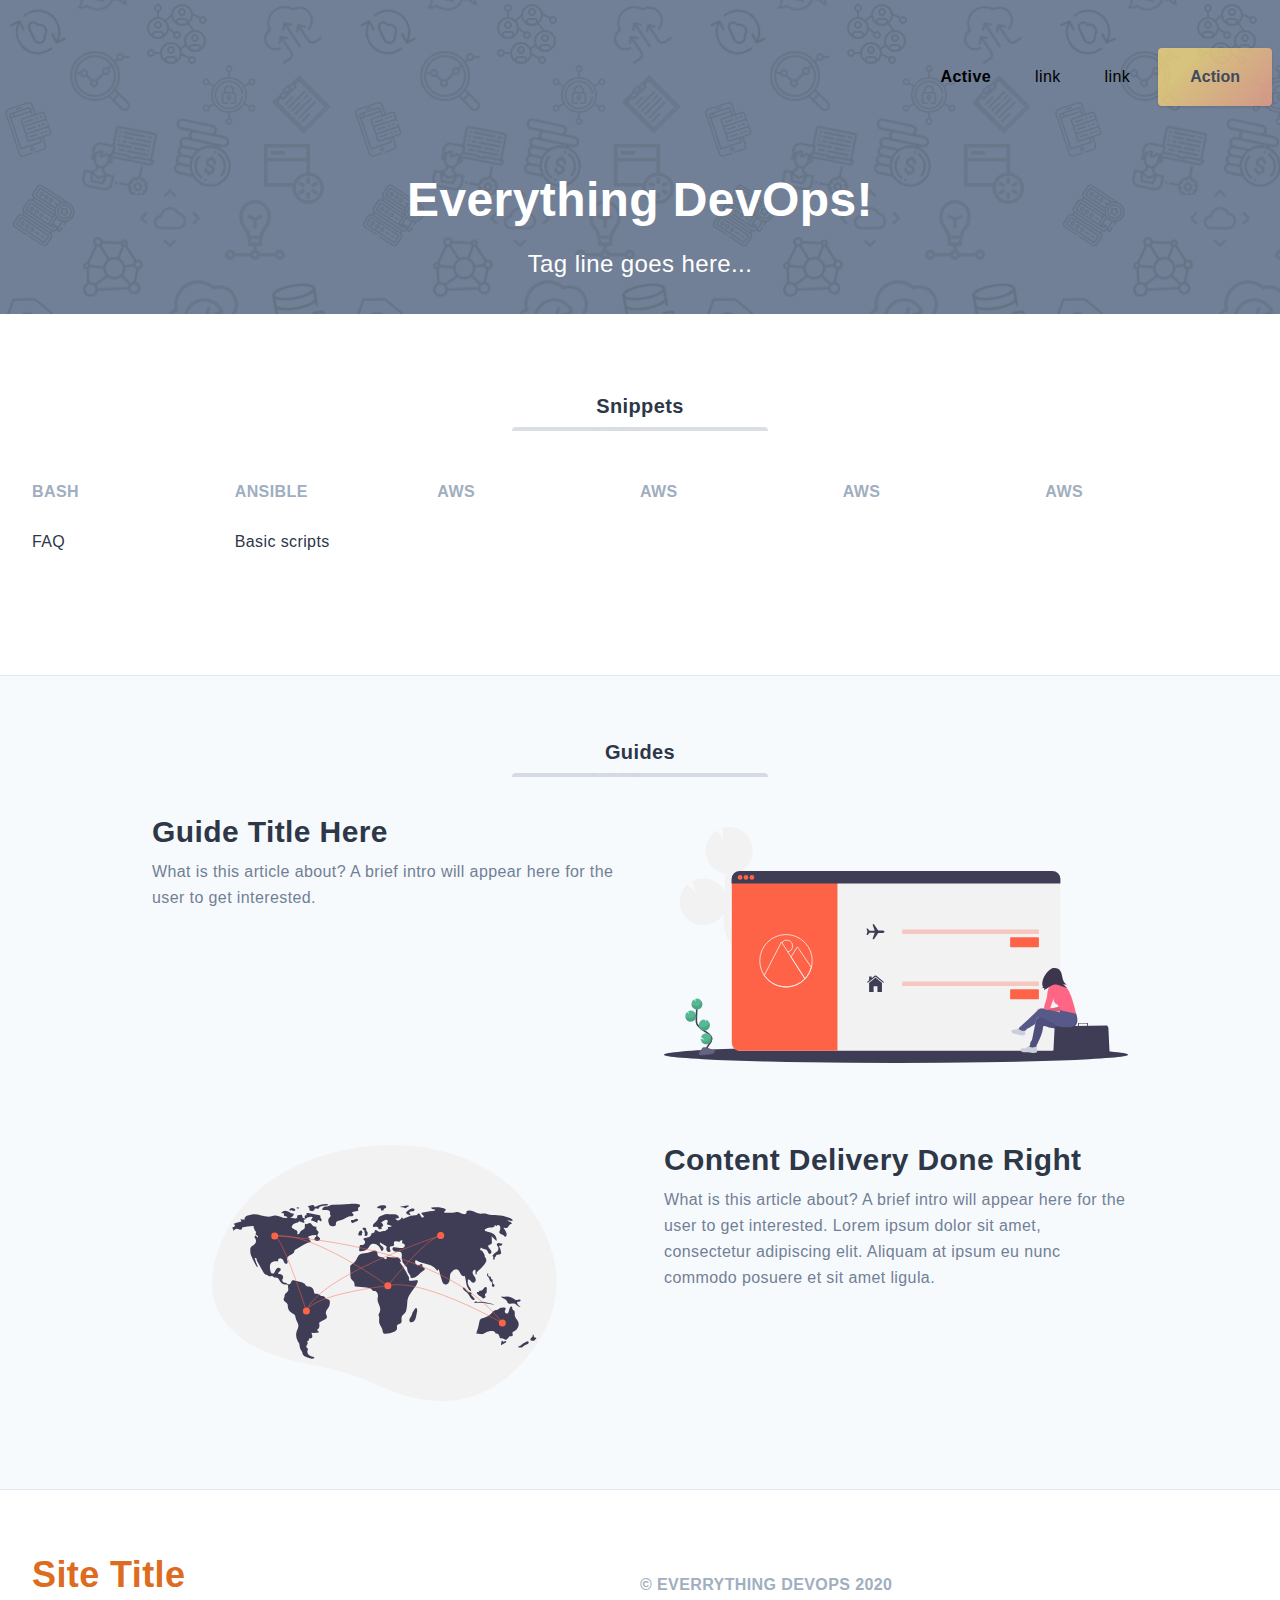
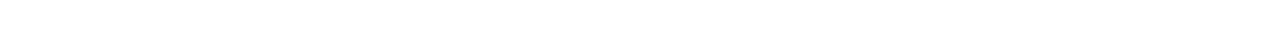
<file: index.html>
<!DOCTYPE html>
<html lang="en">

<head>
  <meta charset="UTF-8" />
  <meta name="viewport" content="width=device-width, initial-scale=1.0" />
  <meta http-equiv="X-UA-Compatible" content="ie=edge" />
  <title>Site title</title>
  <meta name="description" content="" />
  <meta name="keywords" content="" />
  <meta name="author" content="" />

  <link href="./css/tailwind.min.css" rel="stylesheet" />
  <link href="./css/custom.css" rel="stylesheet" />
</head>

<body class="gradient leading-relaxed tracking-wide flex flex-col">
  <!--Nav-->
  <nav id="header" class="w-full z-30 top-0 text-white py-1 lg:py-6">
    <div class="w-full container mx-auto flex flex-wrap items-center justify-between mt-0 px-2 py-2 lg:py-6">
      <div class="block lg:hidden pr-4">
        <button id="nav-toggle" class="flex items-center px-3 py-2 border rounded text-gray-500 border-gray-600 hover:text-gray-800 hover:border-teal-500 appearance-none focus:outline-none">
          <svg class="fill-current h-3 w-3" viewBox="0 0 20 20" xmlns="http://www.w3.org/2000/svg">
            <title>Menu</title>
            <path d="M0 3h20v2H0V3zm0 6h20v2H0V9zm0 6h20v2H0v-2z" />
          </svg>
        </button>
      </div>

      <div class="w-full flex-grow lg:flex lg:items-center lg:w-auto hidden lg:block mt-2 lg:mt-0 text-black p-4 lg:p-0 z-20" id="nav-content">
        <ul class="list-reset lg:flex justify-end flex-1 items-center">
          <li class="mr-3">
            <a class="inline-block py-2 px-4 text-black font-bold no-underline" href="#">Active</a>
          </li>
          <li class="mr-3">
            <a class="inline-block text-black no-underline hover:text-gray-800 hover:text-underline py-2 px-4" href="#">link</a>
          </li>
          <li class="mr-3">
            <a class="inline-block text-black no-underline hover:text-gray-800 hover:text-underline py-2 px-4" href="#">link</a>
          </li>
        </ul>
        <button id="navAction" class="mx-auto lg:mx-0 hover:underline text-gray-800 font-extrabold rounded mt-4 lg:mt-0 py-4 px-8 shadow opacity-75">
          Action
        </button>
      </div>
    </div>
  </nav>

  <div class="container mx-auto">
    <div class="text-center px-3 lg:px-0">
      <h1 class="my-4 text-2xl md:text-3xl lg:text-5xl font-black leading-tight text-white">
        Everything DevOps!
      </h1>
      <p class="leading-normal text-base md:text-xl lg:text-2xl mb-8 text-white">
        Tag line goes here...
      </p>
    </div>
  </div>

  <section class="bg-white border-b py-12 ">
    <div class="container mx-auto flex flex-wrap items-center justify-between pb-12">
      <h2 class="w-full my-2 text-xl font-black leading-tight text-center text-gray-800 lg:mt-8">
        Snippets
      </h2>
      <div class="w-full mb-4">
        <div class="h-1 mx-auto gradient w-64 opacity-25 my-0 py-0 rounded-t"></div>
      </div>

      <div class="container mx-auto mt-8 px-8">
        <div class="w-full flex flex-col md:flex-row">
          <div class="flex-1">
            <a href="bash.html">
              <p class="uppercase font-extrabold text-gray-500 md:mb-6">BASH</p>
            </a>
            <ul class="list-reset mb-6">
              <li class="mt-2 inline-block mr-2 md:block md:mr-0">
                <a href="#" class="font-light no-underline hover:underline text-gray-800 hover:text-orange-500">FAQ</a>
              </li>
            </ul>
          </div>
          <div class="flex-1">
            <p class="uppercase font-extrabold text-gray-500 md:mb-6">
              Ansible
            </p>
            <ul class="list-reset mb-6">
              <li class="mt-2 inline-block mr-2 md:block md:mr-0">
                <a href="#" class="font-light no-underline hover:underline text-gray-800 hover:text-orange-500">Basic scripts</a>
              </li>
            </ul>
          </div>
          <div class="flex-1">
            <p class="uppercase font-extrabold text-gray-500 md:mb-6">
              AWS
            </p>
          </div>
          <div class="flex-1">
            <p class="uppercase font-extrabold text-gray-500 md:mb-6">
              AWS
            </p>
          </div>
          <div class="flex-1">
            <p class="uppercase font-extrabold text-gray-500 md:mb-6">
              AWS
            </p>
          </div>
          <div class="flex-1">
            <p class="uppercase font-extrabold text-gray-500 md:mb-6">
              AWS
            </p>
          </div>
        </div>
      </div>

    </div>
  </section>

  <section class="bg-gray-100 border-b py-8">
    <div class="container max-w-5xl mx-auto m-8">
      <h2 class="w-full my-2 text-xl font-black leading-tight text-center text-gray-800 lg:mt-8">
        Guides
      </h2>
      <div class="w-full mb-4">
        <div class="h-1 mx-auto gradient w-64 opacity-25 my-0 py-0 rounded-t"></div>
      </div>

      <div class="flex flex-wrap">
        <div class="w-5/6 sm:w-1/2 p-6">
          <h3 class="text-3xl text-gray-800 font-bold leading-none mb-3">
            Guide Title Here
          </h3>
          <p class="text-gray-600 mb-8">
            What is this article about? A brief intro will appear here for the user to get interested.
          </p>
        </div>
        <div class="w-full sm:w-1/2 p-6">
          <svg class="w-full sm:h-64 mx-auto" viewBox="0 0 1177 598.5" xmlns="http://www.w3.org/2000/svg">
            <path transform="translate(-11.5 -150.75)" d="M274.63,501l-6.29-3.91c-.6-.37-1.19-.77-1.79-1.15a59.86,59.86,0,0,0,6.05-116.62l.31,24.66-13.55-26.83h-.17a59.87,59.87,0,0,0-62.58,57c-.06,1.15,0,2.27,0,3.4-4.71-5.38-9-11.15-11.83-17.47-5.73-12.79-5.84-27.28-5.39-44.9.9-34.9,2.41-70.08,4.37-105.14a59.85,59.85,0,0,0,53.16-56.64c.08-1.83,0-3.63,0-5.43,0-.45,0-.89-.07-1.34-.12-1.74-.28-3.46-.55-5.16,0-.28-.1-.55-.15-.82-.24-1.44-.54-2.86-.88-4.26-.13-.53-.26-1-.4-1.57-.42-1.53-.88-3-1.42-4.52-.18-.49-.39-1-.58-1.46-.42-1.09-.88-2.17-1.37-3.23-.26-.56-.51-1.12-.78-1.67-.08-.14-.13-.29-.21-.43l0,0a59.84,59.84,0,0,0-70.28-30.36l.4,32.1-13.4-26.52a59.57,59.57,0,0,0-28.55,64.51h-.06c.09.43.22.84.32,1.26.19.79.39,1.57.61,2.35.28,1,.6,2,.93,3,.25.74.49,1.47.77,2.2.41,1.06.87,2.09,1.33,3.12.27.6.51,1.22.8,1.81q1.14,2.33,2.48,4.53c.31.52.66,1,1,1.51.64,1,1.28,2,2,2.93.43.59.89,1.16,1.34,1.73.66.83,1.33,1.65,2,2.44.49.57,1,1.12,1.51,1.66.74.78,1.49,1.53,2.27,2.26.52.49,1,1,1.57,1.46.88.79,1.8,1.53,2.73,2.26.47.37.93.75,1.41,1.11,1.42,1,2.88,2,4.39,3,.28.17.59.31.87.48,1.27.74,2.55,1.45,3.87,2.09.57.28,1.15.53,1.73.79,1.08.48,2.17.95,3.29,1.38l2,.7c1.1.37,2.22.72,3.35,1,.66.18,1.33.37,2,.53,1.22.29,2.47.53,3.73.75l.24.05q-1.23,22.19-2.2,44.39a59.83,59.83,0,0,0-83.07-26l10.58,29-21.77-20.9a59.66,59.66,0,0,0-19.34,41.34A58.5,58.5,0,0,0,52.8,354a59.84,59.84,0,0,0,110.06,16.3c0,1.5-.1,3-.14,4.51-.4,15.54-.9,34.88,6.85,52.15,5.25,11.7,13.69,21.21,22,29.73,5.43,5.54,11.06,10.91,16.83,16.1a60.09,60.09,0,0,0,21.62,18c9.48,7.3,19.3,14.17,29.45,20.51l6.34,3.94c5.7,3.53,11.54,7.16,17.26,10.93-1-.1-2-.21-3-.26a59.89,59.89,0,0,0-58.94,39l37.4,30.43-41.14-9.54a59.89,59.89,0,0,0,85.82,53.92l-2.78,3.45q-2.76,3.43-5.45,6.82c-24.34,30.83-31.11,60.09-19.06,82.4l14.66-7.91c-11.73-21.72,5.91-49.52,17.47-64.16q2.64-3.33,5.36-6.7c15.55-19.32,33.17-41.22,32.74-68.08C345.52,545,306.21,520.6,274.63,501Z"
              fill="#f2f2f2" />
            <ellipse cx="588.5" cy="577.5" rx="588.5" ry="21" fill="#3f3d56" />
            <path transform="translate(-11.5 -150.75)" d="M119.9,721.42c-3-5.51.4-12.27,4.29-17.18s8.61-10,8.51-16.29c-.15-9-9.7-14.31-17.33-19.09a84,84,0,0,1-15.56-12.51A22.8,22.8,0,0,1,95,650c-1.58-3.52-1.54-7.52-1.44-11.37q.51-19.26,1.91-38.49"
              fill="none" stroke="#3f3d56" stroke-miterlimit="10" stroke-width="4" />
            <path transform="translate(-11.5 -150.75)" d="M81,599.39a14,14,0,0,1,7-11.5l3.14,6.22-.1-7.53a14.22,14.22,0,0,1,4.63-.56A14,14,0,1,1,81,599.39Z"
              fill="#57b894" />
            <path transform="translate(-11.5 -150.75)" d="M106,694.38a14,14,0,1,0-.68-11.3l8.77,7.13L104.46,688A14,14,0,0,0,106,694.38Z"
              fill="#57b894" />
            <path transform="translate(-11.5 -150.75)" d="M113,667.13a14,14,0,0,0,4.45-27.53l.08,5.78-3.18-6.29h0a14,14,0,0,0-14.67,13.36,13.84,13.84,0,0,0,.6,4.79A14,14,0,0,0,113,667.13Z"
              fill="#57b894" />
            <path transform="translate(-11.5 -150.75)" d="M78.88,644.46a14,14,0,1,0-6.21-26.27l2.48,6.8-5.1-4.9a14,14,0,0,0-4.53,9.69,13.79,13.79,0,0,0,.35,3.87A14,14,0,0,0,78.88,644.46Z"
              fill="#57b894" />
            <path transform="translate(-11.5 -150.75)" d="m82.88 603.13c3.24 0.35 6.39 1.36 9.64 1.56s6.82-0.57 8.88-3.1c1.1-1.36 1.66-3.08 2.59-4.57a10 10 0 0 1 3.54 -3.33 14 14 0 1 1 -26.24 9.31q0.79 0 1.59 0.13z"
              opacity=".1" />
            <path transform="translate(-11.5 -150.75)" d="M78.88,644.46a14,14,0,0,0,13.35-20,10.37,10.37,0,0,0-2.82,2.82c-1,1.51-1.61,3.26-2.78,4.64-2.19,2.57-5.92,3.41-9.31,3.26s-6.66-1.12-10-1.43c-.47,0-.94-.07-1.42-.08A14,14,0,0,0,78.88,644.46Z"
              opacity=".1" />
            <path transform="translate(-11.5 -150.75)" d="M113,667.13a14,14,0,0,0,13.46-19.76,11.48,11.48,0,0,0-3,2.85c-1.09,1.54-1.77,3.32-3,4.74-2.37,2.63-6.35,3.56-9.93,3.48s-6.83-.93-10.28-1.2A14,14,0,0,0,113,667.13Z"
              opacity=".1" />
            <path transform="translate(-11.5 -150.75)" d="M106,694.38a14,14,0,0,0,25.59-11.45,13.84,13.84,0,0,0-3.08,2.75c-1.34,1.62-2.22,3.47-3.76,5-2.87,2.82-7.5,4-11.63,4.09A60,60,0,0,1,106,694.38Z"
              opacity=".1" />
            <path transform="translate(-11.5 -150.75)" d="m141.07 715.07s-11.08-0.34-14.42-2.72-17-5.21-17.86-1.4-16.65 19-4.15 19.06 29.06-1.94 32.4-4 4.03-10.94 4.03-10.94z"
              fill="#656380" />
            <path transform="translate(-11.5 -150.75)" d="m104.42 728.69c12.51 0.1 29.06-2 32.39-4 2.54-1.55 3.55-7.09 3.89-9.65h0.37s-0.7 8.94-4 11-19.89 4.07-32.4 4c-3.61 0-4.85-1.31-4.78-3.21 0.47 1.17 1.84 1.83 4.53 1.86z"
              opacity=".2" />
            <rect x="171.5" y="111.25" width="834" height="456" rx="20.42" fill="#f2f2f2" />
            <path d="m172 133.75h268v434h-247.58a20.42 20.42 0 0 1 -20.42 -20.42v-413.58z" fill="#ff6347" />
            <path transform="translate(-11.5 -150.75)" d="M1017,282.42V294H183V282.42A20.42,20.42,0,0,1,203.42,262H996.58A20.42,20.42,0,0,1,1017,282.42Z"
              fill="#3f3d56" />
            <circle cx="193" cy="127.75" r="6" fill="#ff6347" />
            <circle cx="208" cy="127.75" r="6" fill="#ff6347" />
            <circle cx="223" cy="127.75" r="6" fill="#ff6347" />
            <path transform="translate(-11.5 -150.75)" d="M387.5,490A66.5,66.5,0,1,1,321,423.5,66.47,66.47,0,0,1,387.5,490Z" fill="none"
              stroke="#f2f2f2" stroke-miterlimit="10" stroke-width="2" />
            <path transform="translate(-11.5 -150.75)" d="M325.38,467.23l8.3,13,35.53,55.59a66.5,66.5,0,0,1-103.32-8.57l43.54-84.94.91,1.43"
              fill="none" stroke="#f2f2f2" stroke-linecap="round" stroke-linejoin="round" stroke-width="2" />
            <path transform="translate(-11.5 -150.75)" d="M385.31,507a66.46,66.46,0,0,1-16.1,28.82l-35.53-55.59,15.69-24.78a.66.66,0,0,1,1.1,0C353.76,460.32,371,486,385.31,507Z"
              fill="none" stroke="#f2f2f2" stroke-miterlimit="10" stroke-width="2" />
            <path transform="translate(-11.5 -150.75)" d="M337.5,452.5a15,15,0,0,1-12.12,14.73l-15-23.51a15,15,0,0,1,27.16,8.78Z" fill="none"
              stroke="#f2f2f2" stroke-miterlimit="10" stroke-width="2" />
            <path transform="translate(-11.5 -150.75)" d="m347.5 481.5" fill="none" stroke="#f2f2f2" stroke-miterlimit="10" stroke-width="2"
            />
            <path transform="translate(-11.5 -150.75)" d="m333.5 480.5" fill="none" stroke="#f2f2f2" stroke-miterlimit="10" stroke-width="2"
            />
            <path transform="translate(-11.5 -150.75)" d="M563.51,413.13c-.35,0-1.51,0-1.83,0l-6.61.17a.19.19,0,0,1-.17-.09L545,398.42a1.61,1.61,0,0,0-1.37-.75h-2.41c-.57,0-.77.57-.56,1.1l5.09,14.52a.2.2,0,0,1-.18.28l-12.45.18a.81.81,0,0,1-.67-.31l-3.77-4.58a1.59,1.59,0,0,0-1.28-.62h-1.71a.4.4,0,0,0-.38.54l2,7a1.68,1.68,0,0,1,0,1.21l-2,7a.39.39,0,0,0,.38.53h1.7a1.62,1.62,0,0,0,1.28-.62l3.84-4.64a.82.82,0,0,1,.67-.32l12.38.27a.21.21,0,0,1,.18.28L540.65,434c-.21.53,0,1.1.56,1.1h2.41a1.61,1.61,0,0,0,1.37-.76l9.91-14.81a.2.2,0,0,1,.17-.09l6.61.17c.33,0,1.48,0,1.83,0,4.5,0,7.35-1.45,7.35-3.25S568,413.13,563.51,413.13Z"
              fill="#3f3d56" />
            <path transform="translate(-11.5 -150.75)" d="M548.32,532.86a.41.41,0,0,0-.51,0l-15.87,12.7a.42.42,0,0,0-.15.31v23.4a.21.21,0,0,0,.2.21h11a.21.21,0,0,0,.2-.21V555a.21.21,0,0,1,.21-.2h9.36a.2.2,0,0,1,.2.2v14.24a.21.21,0,0,0,.2.21h11a.21.21,0,0,0,.2-.21v-23.4a.4.4,0,0,0-.15-.31Z"
              fill="#3f3d56" />
            <path transform="translate(-11.5 -150.75)" d="M568.69,543.05l-19.23-15.41a2.23,2.23,0,0,0-1.39-.48,2.26,2.26,0,0,0-1.4.48l-8.37,6.81v-4.29a.2.2,0,0,0-.2-.21H532a.2.2,0,0,0-.2.21v9.38l-4.34,3.57a1.41,1.41,0,0,0-.54,1,1.45,1.45,0,0,0,.41,1.09,1.41,1.41,0,0,0,1,.42,1.47,1.47,0,0,0,.9-.31l18.7-15.06a.22.22,0,0,1,.14,0,.24.24,0,0,1,.13,0l18.71,15a1.44,1.44,0,0,0,2.33-1.19,1.45,1.45,0,0,0-.55-1Z"
              fill="#3f3d56" />
            <rect x="604" y="260.14" width="347" height="11" rx="1.24" fill="#ff6347" opacity=".3" />
            <rect x="604" y="392.07" width="347" height="11" rx="1.24" fill="#ff6347" opacity=".3" />
            <rect x="878" y="279.75" width="73" height="25" rx="1.24" fill="#ff6347" />
            <rect x="878" y="411.75" width="73" height="25" rx="1.24" fill="#ff6347" />
            <path transform="translate(-11.5 -150.75)" d="m978.18 606.93l-1.73 2s-21.05 2-20.2 5.39 25.35-4.55 25.35-4.55z" fill="#ffc1c7"
            />
            <path transform="translate(-11.5 -150.75)" d="m1016.3 605.22s-22.5 8-34.74 4.56l5.69 11.39s29.05-0.86 34.18-6-5.13-9.95-5.13-9.95z"
              fill="#ff6584" />
            <path transform="translate(-11.5 -150.75)" d="m1016.3 605.22s-22.5 8-34.74 4.56l5.69 11.39s29.05-0.86 34.18-6-5.13-9.95-5.13-9.95z"
              opacity=".1" />
            <circle cx="989.6" cy="378.29" r="15.09" fill="#ffc1c7" />
            <path transform="translate(-11.5 -150.75)" d="m1014 543.21a11.85 11.85 0 0 0 2 2.71 24.62 24.62 0 0 0 7.28 5.44 246.74 246.74 0 0 1 -25.93 3.86c0.92-3.24-0.29-6.7-1.91-9.64s-3.7-5.69-4.72-8.9l10.2 0.28c1.85 0 3.71 0.1 5.56 0 1.39-0.07 3.69-0.9 5-0.59 2.64 0.63 1.3 4.42 2.52 6.84z"
              fill="#ffc1c7" />
            <path transform="translate(-11.5 -150.75)" d="M1048.24,614.05l8.54,10.25S1071,657.62,1040,661s-54.11-2.57-54.11-2.57-12.53-6-12.82-1.42-1.42,17.37-8.26,29.9l-6,13.67a8.84,8.84,0,0,0-2.27,7.41c.85,4.27-19.09,5.69-18.8,0,0,0,2.85-4.84,2.85-7.69s4.55-9.68,4.55-9.68l8.26-41s-.57-21.08,18.8-17.09,47-.86,47-.86l6.26-21.92Z"
              fill="#575a89" />
            <path transform="translate(-11.5 -150.75)" d="M1048.24,614.05l8.54,10.25S1071,657.62,1040,661s-54.11-2.57-54.11-2.57-12.53-6-12.82-1.42-1.42,17.37-8.26,29.9l-6,13.67a8.84,8.84,0,0,0-2.27,7.41c.85,4.27-19.09,5.69-18.8,0,0,0,2.85-4.84,2.85-7.69s4.55-9.68,4.55-9.68l8.26-41s-.57-21.08,18.8-17.09,47-.86,47-.86l6.26-21.92Z"
              opacity=".1" />
            <path transform="translate(-11.5 -150.75)" d="m1086.8 648.79v8.55a1 1 0 0 1 -1 1 1 1 0 0 1 -1 -1v-7.12a1 1 0 0 0 -1 -1h-18.82a1 1 0 0 0 -1 1v7.12a1 1 0 0 1 -1 1 1 1 0 0 1 -1 -1v-8.55a1 1 0 0 1 1 -1h22.78a1 1 0 0 1 1.04 1z"
              fill="#3c354c" />
            <path transform="translate(-11.5 -150.75)" d="M999.16,721.79a5.79,5.79,0,0,0,5.14,6l134.88,3.33a.41.41,0,0,0,.32-.11h0a.31.31,0,0,0,.11-.2l1.79-8.32a6.38,6.38,0,0,0,.13-1.44l-2.88-60.37a5.65,5.65,0,0,0-.84-2.8l-2-3.36a1.12,1.12,0,0,0-.25-.28,1,1,0,0,0-.61-.2l-127,1.89a5.8,5.8,0,0,0-5.71,5.53Z"
              fill="#3f3d56" />
            <path transform="translate(-11.5 -150.75)" d="M1135.53,654.27l4,76.78h0l.11-.2,1.79-8.32a6.38,6.38,0,0,0,.13-1.44l-2.88-60.37a5.65,5.65,0,0,0-.84-2.8l-2-3.36A1.12,1.12,0,0,0,1135.53,654.27Z"
              opacity=".1" />
            <path transform="translate(-11.5 -150.75)" d="m1016.2 613.3s26.06-9.79 40.58 11c0 0 3.7 32.18-11.11 33.6s-34.17 1.14-38.73-3.7-33.32-18.51-33.32-18.51-14.32-7.3-17.12 2.19-3.1 11.77-3.1 11.77-14.81 10.82-20.79 12.81c0 0-4 5.7-6.26 5.7s-16.23 3.13-14.81-7.41l23.07-21.07 23.06-22.5s6.55-9.68 23.36-4.56a346.13 346.13 0 0 0 33.89 8.26z"
              fill="#575a89" />
            <path transform="translate(-11.5 -150.75)" d="M955.68,707.46s5.41,13.67.86,15.38-14.24.57-14.24.57-11.4-1.43-14.24-1.14-14.53-2-12.82-6.55,10.54-3.42,10.54-3.42l8-3.7s.86-2.85,2.85-1.71S944.29,712.3,955.68,707.46Z"
              fill="#cbceda" />
            <path transform="translate(-11.5 -150.75)" d="m926.06 667s6 13.38-3.7 12.24-17.09-3.13-19.93-3.41-10.49-2.92-9.3-8.19a4.52 4.52 0 0 0 0.08 -1c0-0.71 1-2.09 8.65-1.88 0 0 5.69 0 8-4-0.03-0.01 8.51 10.81 16.2 6.24z"
              fill="#cbceda" />
            <path transform="translate(-11.5 -150.75)" d="m990.71 553.1s20.5-12.81 37.59 0 28.48 71.2 28.48 71.2l-39.59-8.83s-1.7-6.83-4-8-2.57-6-2.57-6-12.24-3.7-11.39-17.94-8.52-30.43-8.52-30.43z"
              fill="#ff6584" />
            <path transform="translate(-11.5 -150.75)" d="m1001.2 553.67h-10.54s-6.27 7.12-7.12 25.06l-3.42 14.27s-7.12 17.09-2.85 19.94 12.54 2.56 14.24-3.13 13.44-38.76 13.44-38.76z"
              fill="#ff6584" />
            <path transform="translate(-11.5 -150.75)" d="M998.23,509.4A15.27,15.27,0,0,1,1014,512c5.47,4.88,6.57,12.85,8,20s4.17,15.21,11,18a28.35,28.35,0,0,1-9.19-.27l10.25,9.19-17.27-5.63c-5.42-1.77-11.11-3.56-16.72-2.56-9.3,1.65-15.78,10.4-24.71,13.47l1-4.85-6,0a11.75,11.75,0,0,0,3.43-4,3.27,3.27,0,0,0-2.29-1.2c-2.5-15.59,6.76-31,18.81-41.17,2.38-2,5-3.92,8.06-4.42s6.64.87,7.71,3.78"
              fill="#3c354c" />
          </svg>
        </div>
      </div>

      <div class="flex flex-wrap flex-col-reverse sm:flex-row">
        <div class="w-full sm:w-1/2 p-6 mt-6">
          <svg class="w-5/6 sm:h-64 mx-auto" viewBox="0 0 1176.60617 873.97852" xmlns="http://www.w3.org/2000/svg">
            <title>connected world</title>
            <path transform="translate(-11.697 -13.011)" d="m1095.7 225.46c-133.54-185.83-415.64-261.21-693.08-180.02-146.67 42.921-288.09 128.92-358.18 295.44-125.28 297.67 137.76 392.74 309.77 423.04 83.172 14.651 161.51 39.263 233.09 72.771 128.78 60.284 356.74 113.7 528.63-137.41 124.59-182.01 68.722-350.04-20.23-473.82z"
              fill="#f2f2f2" />
            <path transform="translate(-11.697 -13.011)" d="m321.43 262.23a34.385 34.385 0 0 0 -2.2476 -8.6046 3.8949 3.8949 0 0 0 -1.9801 -2.4388 4.0801 4.0801 0 0 0 -1.9647 -0.022l-10.087 1.5435a3.8669 3.8669 0 0 0 -2.3015 0.89427c-1.3138 1.3817-0.0201 3.6066-0.06032 5.5128-0.04523 2.1435-1.9497 3.8834-4.015 4.459a15.177 15.177 0 0 1 -6.3797 -0.0791l-14.105-2.1919a23.256 23.256 0 0 0 10.671 -7.1207c1.8562-2.1989 2.8437-6.3042 0.1611-7.3455a6.5854 6.5854 0 0 0 -2.4499 -0.19671c-6.3906 0.04969-11.419-5.286-17.402-7.5332a19.241 19.241 0 0 0 -21.655 6.4554l7.5139 0.36227a3.3352 3.3352 0 0 1 2.0015 0.53379c1.6467 1.353-0.40057 3.9517-0.16859 6.0702 0.3014 2.7525 3.9561 3.3402 6.711 3.6185s6.2499 2.5167 4.9247 4.9479c-13.847 4.7694-27.937-9.3231-42.479-7.5884-3.6805 0.43906-7.1558 1.8849-10.749 2.7941-21.951 5.5538-44.644-9.2644-67.068-6.1262a85.163 85.163 0 0 0 -14.64 3.8612c-3.0519 1.0021-6.2353 2.085-8.4528 4.409s-3.0615 6.2985-0.96073 8.7285a49.126 49.126 0 0 1 -17.216 -1.6365 9.645 9.645 0 0 1 4.9587 8.5003 102.15 102.15 0 0 0 -26.167 7.9788 44.073 44.073 0 0 0 5.416 7.2148l-11.445 7.353c3.8668 0.97425 5.866 6.2469 3.6173 9.54 4.0094-1.7837 6.4942-6.3979 10.782-7.3334 2.8088-0.61288 5.6669 0.53616 8.3314 1.6156s5.5932 2.1261 8.3517 1.316 4.793-4.3868 3.0402-6.6656a142.72 142.72 0 0 1 36.253 -5.6639 4.5466 4.5466 0 0 1 2.7456 0.52105c1.5982 1.1088 1.1777 3.5038 1.0916 5.4471s1.4285 4.4973 3.1654 3.6214c-2.0434 1.7719-0.29656 5.1076 1.6639 6.9709s4.3233 4.4343 3.1231 6.8581c-0.31325 0.63259-0.84455 1.1387-1.146 1.777-0.88965 1.8842 0.52289 4.0808 2.189 5.332s3.7069 2.1257 4.8643 3.8584 0.63178 4.7655-1.4378 5.0074l-5.8824-7.4687a15.314 15.314 0 0 0 -3.9736 7.5302c6.2378 5.0992 7.176 15.478 1.9538 21.613-2.6687 3.1352-6.4637 5.0403-9.776 7.4858s-6.3772 5.9278-6.3688 10.045c0.01439 7.1131-0.56681 13.721 2.0986 20.316a312.97 312.97 0 0 0 16.99 35.447c1.6808 3.0062 3.8532 6.3011 7.2582 6.8187q-6.455-15.714-11.621-31.917c2.2434 0.00878 4.8359 0.1869 6.151 2.0044 1.089 1.505 0.85507 3.5512 1.1934 5.3778a16.659 16.659 0 0 0 2.1245 4.9943l20.55 36.605c1.7035 3.0345 3.6576 6.2917 6.9133 7.5206 2.0816 0.78568 4.4899 0.63767 6.4058 1.7688 1.5018 0.88663 2.5132 2.4605 4.0442 3.2957 4.3288 2.3615 10.349-2.1675 14.394 0.652 1.1567 0.80618 1.8926 2.0869 2.9584 3.0099 3.7363 3.2356 9.8654 1.0711 14.179 3.4848 2.7798 1.5556 4.2204 4.6667 5.7031 7.486 3.7139 7.0621 9.7233 13.981 17.683 14.543 2.5002 0.17664 5.054-0.2974 7.4979 0.25869s4.8497 2.6889 4.4574 5.1645c-0.67255 4.244 1.4243 8.8911 0.86116 13.151-1.0258 7.7595-12.032 11.169-12.978 18.939-0.207 1.7012 0.117 3.4571-0.28806 5.1223-0.49646 2.0408-2.0292 3.7025-2.5738 5.731-1.0321 3.8442 1.7221 7.67 4.7477 10.256s6.6346 4.8164 8.2888 8.4368c1.7484 3.8266 0.88959 8.2885 1.4582 12.457 1.2413 9.1004 9.1016 15.847 17.191 20.197 2.4646 1.3253 5.1109 2.6084 6.7062 4.9076 2.0821 3.0009 1.8747 6.957 2.5699 10.543 1.7027 8.7816 9.0953 16.017 9.3052 24.96 0.14919 6.3561-3.384 12.122-5.4946 18.12a42.257 42.257 0 0 0 3.4506 35.046c1.5789 2.666 3.4672 5.1796 4.5841 8.0698 1.9931 5.1575 1.3464 11.02 3.1841 16.235 2.4296 6.8946 9.1056 12.589 8.4667 19.872 3.0309 6.2941 9.7237 9.3866 16.454 11.26l12.062 3.3575c2.3095 0.64288 4.7228 1.2909 7.0745 0.82537s4.596-2.4182 4.5353-4.8148c-5.9148-1.3339-12.019-2.7524-16.895-6.3567s-8.2158-10.023-6.3658-15.797c0.85781-2.6775 2.6828-5.7694 0.94774-7.9818-0.99343-1.2667-2.81-1.5977-3.9305-2.7534-1.7478-1.8026-1.1473-4.831 0.10918-7.0048s3.0726-4.1164 3.5794-6.5755a6.8609 6.8609 0 0 0 -3.2158 -7.1379 17.054 17.054 0 0 0 5.97 -3.8306c1.57-1.7929 2.2952-4.557 1.0602-6.5952 3.6675 0.46513 7.9974 0.69293 10.405-2.1126 1.9225-2.2403 1.7905-5.5897 1.0308-8.4424s-2.0436-5.6236-2.0836-8.5754a156.27 156.27 0 0 0 25.353 -0.85968 16.439 16.439 0 0 0 -7.7081 -9.6535c3.8106-0.64475 7.2821-5.2068 8.486-8.8792s0.89686-7.6727 0.15275-11.465a6.1519 6.1519 0 0 1 -0.114 -3.0037c0.42911-1.3675 1.7725-2.202 3.0153-2.9157l18.914-10.863a11.017 11.017 0 0 0 3.0246 -2.2329c1.9817-2.3277 1.6881-5.8415 0.67344-8.7252s-2.64-5.5953-3.0308-8.6272c-1.169-9.0676 8.5376-15.574 11.813-24.109 1.2856-3.3497 1.5476-6.9907 1.7963-10.57 0.2672-3.8443 0.28706-8.3096-2.6647-10.787-2.8295-2.3747-7.2505-1.845-10.211-4.0539-2.7145-2.0252-3.651-5.9583-6.6164-7.5941-2.693-1.4855-6.0696-0.54073-9.0648-1.2394-5.2736-1.2301-8.5924-7.3082-13.978-7.8709-3.0388-0.31753-6.4781 1.1681-8.9687-0.60169-2.1946-1.5594-2.2826-4.6938-2.7003-7.3534a20.536 20.536 0 0 0 -16.575 -16.628c-3.1332-0.50246-6.5436-0.31164-9.2091-2.0335-2.699-1.7435-3.9365-5.0078-6.0566-7.4223-3.4169-3.8914-8.7984-5.274-13.84-6.4591l-20.506-4.8206c-3.6401-0.85575-8.3322-1.3095-10.286 1.8791a14.738 14.738 0 0 0 -1.2167 3.8267 11.85 11.85 0 0 1 -11.144 8.3882 13.179 13.179 0 0 0 -7.7715 -6.0133c-2.0793-0.57947-4.3049-0.64392-6.288-1.4964a8.8327 8.8327 0 0 1 -3.8326 -12.253 10.995 10.995 0 0 0 -1.8788 -13.225c-3.4872-3.1307-8.5315-3.8871-13.207-3.5739-1.2246-2.6721 0.823-5.687 3.0296-7.6289s4.886-3.851 5.3665-6.7508c0.75588-4.5615-5.0643-8.026-9.4834-6.6659s-7.2396 5.6524-9.1041 9.8835c-1.0698 2.4276-1.9792 4.984-3.6666 7.031s-4.4048 3.5127-6.9751 2.8557c-3.6388-0.93-5.0441-5.2531-5.8494-8.9215-1.0805-4.9218-2.1673-9.9118-1.9409-14.946s1.9234-10.203 5.6354-13.61c6.0488-5.5531 15.328-5.0087 23.491-4.1229-1.9286-2.173-1.452-5.8352 0.61156-7.8805a8.9597 8.9597 0 0 1 8.1208 -1.9951 11.191 11.191 0 0 1 6.2912 3.7615c2.3198 2.8283 2.9795 6.647 4.7329 9.8573s5.6962 5.9485 8.9233 4.2262c2.7874-1.4876 3.2298-5.3528 2.5361-8.4352s-2.1671-6.0798-1.9158-9.2293c0.4795-6.0096 6.7091-9.627 12.206-12.102s11.792-5.8036 12.663-11.769a10.73 10.73 0 0 1 0.65234 -3.4203 6.7093 6.7093 0 0 1 2.4614 -2.3147c16.044-10.603 32.355-21.335 50.692-27.129 0.954-0.30143 1.066 0.03357 2.0383-0.20258 1.3607-0.78645 0.45911-2.962-0.84552-3.8385s-3.0484-1.5485-3.3794-3.085c-0.24331-1.1294 0.42213-2.2384 0.595-3.3807 0.42476-2.807-2.9332-5.3987-5.541-4.2764-1.473-1.9508 1.4416-4.2175 3.7984-4.8663a103.15 103.15 0 0 1 21.67 -3.54 3.9033 3.9033 0 0 1 2.4659 0.41943c1.2309 0.85266 1.0737 2.8084 0.20129 4.0254s-2.2294 1.9812-3.3165 3.011a9.0526 9.0526 0 0 0 -2.3481 9.105c3.826 1.9462 7.9855 3.9496 12.223 3.264s7.9986-5.4468 6.0068-9.2492c-1.8548-3.541-7.4263-4.3397-8.3844-8.2205-1.1218-4.5438 5.3104-8.585 3.8615-13.035-0.63466-1.9494-2.5774-3.0966-4.0681-4.504a12.221 12.221 0 0 1 -2.6744 -13.552 15.419 15.419 0 0 1 -13.523 -4.2317c-3.2345-3.2642-5.8149-8.4135-10.408-8.2675-4.2148 0.134-7.8452 5.0513-11.786 3.5511-0.96958-0.36907-1.9919-1.1202-2.9313-0.68012a2.4222 2.4222 0 0 0 -1.0934 1.815c-1.0015 4.7884 0.72138 10.244-1.8884 14.382-2.8399 4.5027-9.4088 5.1269-12.852 9.1872-1.8689 2.2041-2.593 5.174-4.3108 7.4978s-5.3639 3.8011-7.4255 1.7761a10.235 10.235 0 0 0 -2.7804 -12.445 27.309 27.309 0 0 0 -6.1412 -2.9871 36.422 36.422 0 0 1 -6.8608 -3.8237 6.7578 6.7578 0 0 1 -2.5186 -2.6949 6.1414 6.1414 0 0 1 0.17224 -4.2617 17.426 17.426 0 0 1 13.867 -11.494c2.7449-0.37343 5.9396-0.24185 7.7561-2.3333 0.96116-1.1066 1.4655-2.7797 2.8606-3.2291a4.2194 4.2194 0 0 1 2.6411 0.32524l10.245 3.6062a7.1908 7.1908 0 0 0 3.6498 0.60364 2.4745 2.4745 0 0 0 2.1396 -2.6005c-0.32735-1.7014-2.9454-2.5179-2.7071-4.234a2.8267 2.8267 0 0 1 0.85747 -1.4414 36.629 36.629 0 0 1 29.051 -11.472c1.2931 2.1238-0.752 4.6388-2.4537 6.4518s-3.0692 5.0525-1.0112 6.448a5.6425 5.6425 0 0 0 2.7279 0.61435 23.819 23.819 0 0 1 7.2608 2.2023q5.3105 2.3111 10.417 5.0572c-0.30072-2.2447-0.58773-4.6095 0.26309-6.7084s3.2689-3.7452 5.381-2.9278c2.0355 0.78775 3.0794 3.483 5.2481 3.7299 2.8928 0.32939 4.0341-3.9442 2.8257-6.5932s-3.6004-4.8669-3.8001-7.7716c-0.13471-1.9596 0.611-4.3899-0.95429-5.5765a4.2605 4.2605 0 0 0 -1.8468 -0.64758l-39.084-7.1922c-2.3209-0.42709-5.6742-0.09975-5.7771 2.2579-0.05746 1.316 1.1181 2.6179 0.59742 3.8279-0.55569 1.2914-2.3812 1.1733-3.7108 1.6301-2.0631 0.70871-3.0983 3.1584-2.9002 5.3308a14.834 14.834 0 0 0 2.448 6.0075c-2.5422-1.0632-6.3915-1.2586-8.9336-2.3218z"
              fill="#3f3d56" />
            <path transform="translate(-11.697 -13.011)" d="m290.24 229.05a12.656 12.656 0 0 0 -13.902 4.1635c-0.64354 0.84733-1.184 2.0154-0.64526 2.9329 0.77242 1.3154 2.7405 0.79583 4.1916 0.3253a10.549 10.549 0 0 1 6.6207 -0.15794c1.3625 0.4678 2.5815 1.2946 3.9499 1.7447a3.9778 3.9778 0 0 0 4.0557 -0.59267c0.93918-0.95786 0.99811-2.447 0.99977-3.7885a3.0468 3.0468 0 0 0 -0.7764 -2.5042 3.9808 3.9808 0 0 0 -1.7955 -0.53108 6.1845 6.1845 0 0 1 -3.6195 -2.1148"
              fill="#3f3d56" />
            <path transform="translate(-11.697 -13.011)" d="m304.34 225.13a3.2196 3.2196 0 0 0 -3.1118 4.5344 13.05 13.05 0 0 0 5.203 0.33925 4.4472 4.4472 0 0 0 3.6367 -3.3342 8.3721 8.3721 0 0 1 -5.9279 -1.1321"
              fill="#3f3d56" />
            <path transform="translate(-11.697 -13.011)" d="m351.62 218.57a59.853 59.853 0 0 0 -13.342 4.5323 10.024 10.024 0 0 1 6.4025 10.068 5.2431 5.2431 0 0 0 0.06075 2.4894c0.49 1.1879 1.9099 1.6337 3.1582 1.9386a20.823 20.823 0 0 0 6.927 0.88415 7.0564 7.0564 0 0 0 5.7338 -3.5038 24.972 24.972 0 0 1 1.1924 -2.8186c2.9922-4.557 11.881 0.9531 15.094-3.4513 1.1317-1.5515 1.0282-3.887 2.5034-5.1164a5.6241 5.6241 0 0 1 2.5735 -0.98213 180.73 180.73 0 0 1 19.548 -2.7841c3.1092-0.27057 7.1619-1.387 7.1878-4.5078a54.149 54.149 0 0 0 -34.541 4.6467c-3.8504 1.9286-8.943 5.9853-12.652 3.4285-1.3887-0.95731-1.3199-3.5351-3.2313-4.6116-1.9541-1.1006-4.5408-0.65294-6.6151-0.21223z"
              fill="#3f3d56" />
            <path transform="translate(-11.697 -13.011)" d="m389.92 225.74l5.4974 1.0563a7.1238 7.1238 0 0 0 -7.4134 7.7201c5.1481 1.7198 10.761 0.04624 16.184 0.27485s11.733 4.1023 10.807 9.4506c-0.27991 1.6171-1.2141 3.2332-0.72831 4.8008 0.34049 1.0988 1.3095 1.8784 1.8564 2.8903 1.1398 2.1087 0.22882 4.7759-1.2103 6.6927s-3.3736 3.4463-4.6368 5.4834c-3.1419 5.0666-1.3568 11.617 0.51479 17.277a15.231 15.231 0 0 0 2.9288 5.8488c2.7728 2.9482 7.2916 3.2046 11.338 3.2637 2.9455 0.043 6.3196-0.10253 8.1823-2.3846 2.4318-2.9794 0.73135-7.6279 2.3324-11.125 1.4541-3.1758 5.1587-4.5382 8.5152-5.5045 6.1491-1.7702 12.416-3.2752 18.229-5.9492 7.2187-3.3203 13.965-8.4947 21.899-8.9221 2.2259-0.1199 4.507 0.1428 6.6511-0.46707s4.1809-2.4636 4.0186-4.6868c-0.1387-1.8996-1.7458-3.2945-3.0016-4.7265s-2.242-3.634-1.0878-5.1491l20.797-3.8844c-1.4742-4.0174-2.6226-9.3085 0.76489-11.924 1.2222-0.94351 2.8586-1.3206 3.8993-2.4613 1.7736-1.9441 0.88175-5.293-1.1656-6.9464s-4.8157-2.0372-7.4382-2.255c-9.1188-0.75732-18.29-0.25689-27.426 0.24392q-26.79 1.4685-53.58 2.9369c-3.5953 0.19707-7.7464-0.104-11.044 1.1226-2.7916 1.0384-4.7764 2.9446-7.9692 3.6143-5.894 1.2364-12.38 0.39973-17.714 3.7088z"
              fill="#3f3d56" />
            <path transform="translate(-11.697 -13.011)" d="m488.4 269.19a2.2121 2.2121 0 0 0 -1.6002 0.36291 2.0202 2.0202 0 0 0 -0.5209 1.2339 8.1485 8.1485 0 0 0 1.1836 5.8323 5.7112 5.7112 0 0 0 5.228 2.5065c2.4754-0.31565 4.2996-2.4275 6.5753-3.458 3.5074-1.5868 18.403-4.0605 8.099-9.6273-3.5509-1.9184-5.8454-0.22491-8.6442 1.0385a19.669 19.669 0 0 1 -10.321 2.1111z"
              fill="#3f3d56" />
            <path transform="translate(-11.697 -13.011)" d="m578.65 222.59a5.8831 5.8831 0 0 0 -2.8624 2.4916 2.514 2.514 0 0 0 0.94284 3.335 3.7522 3.7522 0 0 0 1.4036 0.22264l4.8922 0.14615c2.0783 0.06209 4.6743 0.50471 5.2328 2.5075 0.41469 1.4871-0.51346 3.3981 0.60642 4.4609a3.1547 3.1547 0 0 0 1.6642 0.64909 11.341 11.341 0 0 0 4.9293 0.15908c3.5595-0.95476 1.6892-3.1273 2.8103-5.0617 1.7153-2.9598 1.4184-1.1681 4.4408-2.8645 2.2321-1.2528 5.1165-3.5253 3.2534-6.7183-3.2398-5.5525-22.533-1.7128-27.313 0.6725z"
              fill="#3f3d56" />
            <path transform="translate(-11.697 -13.011)" d="m675.21 219.8l-2.8407 0.37908c-6.4059 0.85484-12.848 1.7176-19.018 3.6412a31.652 31.652 0 0 0 8.3288 2.0437 25.585 25.585 0 0 1 4.6654 0.66319c2.7251 0.81124 5.471 2.9061 8.1038 1.833 1.6324-0.66538 2.1651-2.3651 3.5173-3.2658 0.93372-0.622 4.4752-1.6287 4.8711-2.2565 3.2006-5.0754-5.1676-3.3661-7.6278-3.0378z"
              fill="#3f3d56" />
            <path transform="translate(-11.697 -13.011)" d="m687.69 232.71a53.277 53.277 0 0 0 -10.483 7.6772c-1.3347 1.2547-2.698 2.8152-2.5769 4.643 0.16086 2.4294 2.7487 3.8385 4.9907 4.7878l9.0812 3.8448c1.1017-1.5528 0.09336-3.6962-1.0452-5.2221s-2.4916-3.2914-1.9886-5.1276c0.57406-2.0954 3.129-2.8095 5.2715-3.1705 3.4908-0.58817 12.907-0.541 11.776-6.1667-1.3332-6.6288-11.521-3.2246-15.025-1.266z"
              fill="#3f3d56" />
            <path transform="translate(-11.697 -13.011)" d="m685.86 607.84c-0.86453 2.5029-0.94655 5.4513 0.54891 7.6365 1.6781 2.4521 5.0364 3.3661 7.9419 2.7443a14.307 14.307 0 0 0 7.3736 -4.7408 25.392 25.392 0 0 0 4.2412 -6.5039 50.767 50.767 0 0 0 3.1436 -11.502l2.8196-14.804c0.63007-3.3086 0.60568-13.452-5.4754-10.147-1.6613 0.90284-5.5076 8.0312-7.2486 10.053-3.1378 3.6432-3.5529 7.1782-5.2048 11.592-2.069 5.5284-6.2273 10.136-8.14 15.673z"
              fill="#3f3d56" />
            <path transform="translate(-11.697 -13.011)" d="m1007 683.6a44.332 44.332 0 0 1 -5.7785 -2.7508 48.707 48.707 0 0 0 -2.9293 15.965l13.616-7.7048c2.0483-1.159 4.3698-2.7695 4.3257-5.1225a1.6206 1.6206 0 0 0 -0.75277 -1.4735 1.8356 1.8356 0 0 0 -0.95451 -0.112c-2.019 0.16826-3.8599 1.1617-5.7645 1.8526s-4.1317 1.056-5.8792 0.03077"
              fill="#3f3d56" />
            <path transform="translate(-11.697 -13.011)" d="m1078.9 688.17a29.472 29.472 0 0 0 -4.3664 1.567c-3.1246 1.5898-5.2502 4.6095-8.062 6.7034-2.6907 2.0038-5.9298 3.1039-9.1095 4.1736-0.93537 0.82681-0.50556 2.492 0.50978 3.2183a6.3154 6.3154 0 0 0 3.5961 0.80831c3.3034 0.07292 6.7837 0.10473 9.6772-1.4908a30.518 30.518 0 0 0 4.5561 -3.6161c3.3831-2.8227 7.4458-4.6852 11.467-6.485a13.162 13.162 0 0 0 3.9969 -2.3897c2.5271-2.4897 2.7048-6.3307-0.93912-7.1781-2.9443-0.68475-8.523 3.7821-11.326 4.6891z"
              fill="#3f3d56" />
            <path transform="translate(-11.697 -13.011)" d="m1110.6 667.44a11.359 11.359 0 0 0 -3.4752 -9.3066c-0.03724 3.4276-0.14133 7.0792-2.0691 9.9136-1.3736 2.0195-3.5272 3.3838-5.0321 5.3074s-2.1729 4.9729-0.40769 6.6609a6.6149 6.6149 0 0 0 3.9202 1.3502c3.5138 0.41362 7.5809 0.64415 10.045-1.8944 1.3451-1.3856 1.9994-3.4377 3.64-4.4564a4.4285 4.4285 0 0 0 1.597 -1.1428c0.6774-1.0768-0.39893-2.496-1.6105-2.884s-2.5467-0.2056-3.7643-0.5741-2.3348-1.7377-1.71-2.8459"
              fill="#3f3d56" />
            <path transform="translate(-11.697 -13.011)" d="m1054.2 541.77a15.795 15.795 0 0 1 -5.6359 0.3323c-3.1281-0.5751-5.5628-2.9326-8.0883-4.866a35.677 35.677 0 0 0 -20.846 -7.2833c-6.8625-0.12959-13.789 1.73-20.529 0.43257 0.44035 2.4493 2.5362 4.2863 4.7724 5.3782s4.7042 1.6414 6.9512 2.711a16.597 16.597 0 0 1 8.0392 8.3635c0.72369 1.6892 1.179 3.5275 2.2752 5.0025 2.2406 3.0148 6.4876 3.6768 10.236 3.4303 4.8867-0.32145 9.9906-1.7269 14.537 0.09374 3.4779 1.3928 5.9671 4.4368 8.871 6.8038s6.9941 4.1236 10.329 2.4158a17.075 17.075 0 0 1 -11.814 -16.43c3.2704 0.30074 12.69 0.18435 12.183-5.3726-0.42992-4.7095-8.4715-1.52-11.28-1.0117z"
              fill="#3f3d56" />
            <path transform="translate(-11.697 -13.011)" d="m1011.4 580.09c0.58068-3.1849 3.7568-5.9973 2.7674-9.0798-0.6842-2.1317-3.1558-3.1842-5.3941-3.2367s-4.437 0.61415-6.6749 0.67693a32.53 32.53 0 0 0 -4.3708 0.06208c-4.4425 0.73025-7.1807 5.3866-11.367 7.0422-2.5457 1.0067-5.4055 0.81426-8.0531 1.5102-6.0099 1.5798-9.8126 7.2588-14.014 11.838a50.011 50.011 0 0 1 -25.384 14.804c-3.4171 0.79123-7.0904 1.2974-9.8066 3.5167-3.5968 2.9389-4.4822 7.9771-5.2824 12.552a207.33 207.33 0 0 1 -10.093 37.051l14.27 1.822c2.7131 0.34641 5.5245 0.68539 8.1389-0.11824a23.628 23.628 0 0 0 5.3532 -2.8515 53.442 53.442 0 0 1 20.879 -7.5367c3.737-0.51305 7.655-0.60706 11.162 0.782s6.5155 4.5391 6.8094 8.2997a8.7668 8.7668 0 0 1 8.7621 2.131 15.231 15.231 0 0 1 4.1833 8.3511c0.3759 1.9523 0.752 4.2916 2.5636 5.1107 1.478 0.6682 3.1735-0.05148 4.7903-0.18086 5.4865-0.439 10.039 5.9584 15.432 4.8567 5.7835-1.1815 7.2034-9.8431 12.846-11.578 3.2406-0.99649 7.786 0.21524 9.3377-2.7991 1.3677-2.6568-1.3611-5.7228-1.0797-8.6978 0.3465-3.6632 4.6674-5.218 7.9985-6.781 11.484-5.3886 16.934-20.845 11.369-32.245-3.2972-6.7542-9.7847-12.071-10.983-19.491-0.92182-5.7088 1.3286-12.366-2.3112-16.859-1.8516-2.2859-4.9865-3.5476-6.0883-6.2752-0.69353-1.7169-0.41478-3.6649-0.788-5.4786s-1.9555-3.7108-3.7465-3.2407c-5.1989 1.3646-6.8578 17.425-9.6413 21.327-4.2311 5.9316-12.917 2.0244-11.585-5.2836z"
              fill="#3f3d56" />
            <path transform="translate(-11.697 -13.011)" d="m915.32 547.84c-1.7766-0.49816-3.7166-0.9889-5.4189-0.277s-2.6964 3.2112-1.3302 4.4514c10.688-0.41637 21.442-0.82984 32.04 0.62169 12.21 1.6724 24.294 5.815 36.558 4.5963a186.05 186.05 0 0 0 -21.326 -4.9487l-12.006-2.2935a92.83 92.83 0 0 0 -9.7492 -1.5064c-6.8493-0.56567-12.033 1.2445-18.768-0.64377z"
              fill="#3f3d56" />
            <path transform="translate(-11.697 -13.011)" d="m926.02 510.61c-0.88733-0.07409-1.9863-0.13792-2.4454 0.625-0.43858 0.72893 0.06343 1.692-0.17241 2.5094-0.3222 1.1167-1.7846 1.4019-2.9369 1.2499s-2.3984-0.51613-3.4192 0.03944a2.8981 2.8981 0 0 0 -1.1205 3.2919 8.4746 8.4746 0 0 0 1.9763 3.1504 32.185 32.185 0 0 0 5.1278 5.1433c3.6735 2.7116 8.6504 4.0184 10.964 7.9547a5.278 5.278 0 0 0 1.4643 1.9708c1.1107 0.70357 2.5593 0.16832 3.7552-0.37811l4.192-1.9154a4.7616 4.7616 0 0 0 1.9597 -1.3328c0.95772-1.2995 0.36947-3.1471-0.43438-4.547s-1.8328-2.8487-1.6603-4.4537c0.30757-2.8617 3.987-3.9563 5.5-6.4048 1.525-2.468 0.53222-5.6479 0.708-8.544 0.20569-3.3867 2.3338-7.7921-1.0901-10.323-2.9099-2.1505-5.6912-0.16345-7.7804 2.2108-4.4057 5.0068-6.4889 10.429-14.588 9.7527z"
              fill="#3f3d56" />
            <path transform="translate(-11.697 -13.011)" d="m951.47 460.01c1.4312 2.7402 4.4147 4.3755 5.9754 7.0442 1.6916 2.8926 1.4989 6.6299 3.334 9.4336 1.8828 2.8765 5.6718 4.4037 6.7277 7.6754 1.1528 3.5719-1.4628 7.9134 0.62215 11.034a4.6319 4.6319 0 0 0 6.7945 0.62426 4.9839 4.9839 0 0 0 -0.20571 -6.9536c-1.2344-1.1255-3.007-1.6119-4.0377-2.9265a6.141 6.141 0 0 1 -1.0458 -2.5462 16.669 16.669 0 0 1 0.26223 -7.9892 3.5552 3.5552 0 0 0 0.20093 -2.0897c-0.464-1.3487-2.2903-1.4444-3.572-2.0701-2.9112-1.4211-2.8405-5.5295-2.3319-8.7289-0.33863 2.13-7.9259-1.4927-8.7204-2.6993-1.5783-2.3968-0.71931-7.0203-1.0318-9.6689-3.4074 1.6419-4.7215 6.5102-2.9716 9.8606z"
              fill="#3f3d56" />
            <path transform="translate(-11.697 -13.011)" d="m875.03 502.17c-1.4004-1.5677-3.5097-3.2077-5.3872-2.2622-1.4324 0.72131-1.8264 2.7032-1.265 4.2054a9.2568 9.2568 0 0 0 3.0549 3.642c3.9126 3.2268 8.1257 6.1391 11.539 9.8901 6.1083 6.7127 9.3442 15.77 15.987 21.954a8.9669 8.9669 0 0 0 5.034 2.7244c1.9354 0.18005 4.1088-1.0588 4.3312-2.9898 0.18325-1.5906-0.92563-3.0144-2.0093-4.1931-2.5805-2.8069-5.4056-5.3906-7.8419-8.3235a6.994 6.994 0 0 1 -2.0045 -4.1863c-0.01236-1.5792 1.4277-3.2321 2.9578-2.841-1.8608-0.47563-3.2409-3.5758-5.972-4.1585-2.2824-0.487-2.8346 0.926-5.5509-0.239-5.1807-2.222-9.2454-9.1613-12.873-13.223z"
              fill="#3f3d56" />
            <path transform="translate(-11.697 -13.011)" d="m996.76 349.52a42.899 42.899 0 0 1 -4.3768 -1.5635c-3.8466-1.1546-8.9361 1.6727-8.4234 5.656 0.34067 2.6466 2.8038 4.4309 4.164 6.7266 2.0172 3.4044 1.4795 7.7224 0.41941 11.535a9.0174 9.0174 0 0 1 -1.4554 3.282 11.116 11.116 0 0 1 -3.4469 2.4795 46.103 46.103 0 0 0 -13.49 11.46 3.3029 3.3029 0 0 0 -0.81466 1.5357c-0.18345 1.3449 1.1684 2.3246 1.9327 3.4463 1.6978 2.4917 0.47065 5.8446 0.63849 8.8551a2.5036 2.5036 0 0 0 1.0549 2.1966c1.0233 0.5198 2.2359-0.36314 2.7905-1.368 1.8406-3.3347 0.45407-8.6874 3.907-10.295 0.65316-0.30414 1.445-0.43236 1.8807-1.0061 0.69131-0.91021 0.02434-2.2579 0.37468-3.3459 0.526-1.6335 2.7601-1.7068 4.4747-1.6344a25.398 25.398 0 0 0 8.7242 -1.1615 5.8072 5.8072 0 0 0 2.888 -1.6724c1.0322-1.2882 0.94072-3.1199 0.73447-4.7576a64.492 64.492 0 0 0 -7.6195 -23.25c3.0331 0.38746 6.3331 0.723 8.9504-0.85772 1.4656-0.88515 3.2232-3.5322 2.4962-5.3338-1.1495-2.8491-3.2261-0.45095-5.8039-0.92723z"
              fill="#3f3d56" />
            <path transform="translate(-11.697 -13.011)" d="m607.91 394.43c0.363 1.9468 0.71982 3.9967 0.08181 5.8715s-2.645 3.4412-4.5403 2.8668c-1.4708-0.44581-2.3205-1.9247-3.3649-3.0522-5.8081-6.2703-18.912-2.64-22.5-10.397-1.4644-3.166-0.46919-6.959-1.468-10.301a9.1689 9.1689 0 0 0 -9.2853 -6.3078 19.08 19.08 0 0 0 -5.3432 1.595 134.73 134.73 0 0 1 -35.401 8.8543 29.087 29.087 0 0 0 -6.8022 1.2377c-4.9878 1.8083-8.3958 6.4324-10.821 11.151s-4.2158 9.8271-7.4675 14.019c-3.4174 4.4059-8.2061 7.4912-12.673 10.828a12.93 12.93 0 0 0 -4.1807 4.3817c-0.96841 1.9881-0.91378 4.3006-0.83861 6.5108l0.91295 26.844c0.11743 3.4528 0.26488 7.0289 1.8102 10.119 1.9297 3.8584 5.7418 6.3855 8.3864 9.794a19.183 19.183 0 0 1 3.9797 12.251c-0.05629 1.7771-0.23287 3.8789 1.1511 4.995a5.0618 5.0618 0 0 0 2.8304 0.814l36.312 2.9719c6.3875 0.52278 13.466 1.3823 17.637 6.2488 1.9682 2.2967 3.5492 5.5996 6.5639 5.846 1.2931 0.10569 2.5513-0.42512 3.8446-0.52755 3.263-0.25843 6.1296 2.2182 7.9387 4.9461a21.943 21.943 0 0 1 3.5245 14.08c-0.29663 3.1118-1.2614 6.137-1.4694 9.256-0.79146 11.868 9.2692 22.179 9.4642 34.071 0.11471 6.9953-3.2061 13.531-6.4437 19.733 5.2253 7.9159 0.94656 18.457 3.0269 27.711 1.9736 8.7796 9.294 15.653 11.118 24.465 0.83506 4.0341 0.88337 8.9984 4.4406 11.076a10.122 10.122 0 0 0 5.0248 1.0061 66.242 66.242 0 0 0 30.165 -6.8674c4.3986-2.1828 8.9572-5.4413 9.7254-10.291 0.6195-3.9112-1.3639-8.286 0.6546-11.693 2.379-4.0153 8.4735-3.697 11.974-6.7841 5.6786-5.0082 1.2505-14.56 3.5513-21.773 2.0681-6.4841 9.1874-9.9289 12.716-15.748a27.986 27.986 0 0 0 2.955 -8.0088 114.24 114.24 0 0 0 3.0066 -20.426 122.44 122.44 0 0 1 0.92415 -12.511c3.8048-23.638 27.173-39.466 34.76-62.174 0.72457-2.1686 1.0648-5.0572-0.86443-6.2843a5.5252 5.5252 0 0 0 -3.6742 -0.38455l-16.739 2.1103c-2.0791 0.26212-4.2829 0.50711-6.1923-0.35645s-3.2778-3.279-2.265-5.1135c2.843-5.1497-3.0051-11.657-5.6032-16.935a249.89 249.89 0 0 0 -24.885 -40.357 4.1021 4.1021 0 0 1 -1.091 -2.3688l4.7507 0.15818c-1.6036-5.7544-4.2501-12.051-9.8406-14.156-3.1502-1.1862-6.6389-0.776-10-0.59234-9.6272 0.52593-19.948-0.92759-29.477-2.4009z"
              fill="#3f3d56" />
            <path transform="translate(-11.697 -13.011)" d="m637.4 264.76c2.5192 2.6753 5.3422 5.5117 8.9872 5.978 6.438 0.82367 11.067-5.8338 14.014-11.617a5.6762 5.6762 0 0 0 5.9231 5.2512 11.693 11.693 0 0 0 4.455 -1.7417 87.765 87.765 0 0 1 41.579 -10.748 4.4903 4.4903 0 0 1 3.429 -4.9364c2.9554-0.58592 5.6176 1.9693 7.0433 4.6235s2.3146 5.7308 4.5797 7.7176 6.6505 1.9002 7.5452-0.97683c0.85894-2.7621-2.0186-5.1176-4.4092-6.746s-4.9104-4.6424-3.3005-7.0456c12.213-2.7035 24.502-5.4173 37-5.9546a15.494 15.494 0 0 0 6.2282 -1.0729c1.9059-0.93527 3.4207-3.0583 2.9082-5.1185a14.104 14.104 0 0 1 -14.718 -5.5516c17.341-1.431 35.785-2.6507 51.153 5.5089 1.8442 3.959-7.555 7.2529-5.0402 10.824 0.80205 1.1389 2.4092 1.2724 3.8019 1.2983 10.679 0.19828 21.421 0.39271 31.98-1.2196 3.8587-0.58921 7.7562-1.421 11.63-0.94319 6.4527 0.79581 11.972 5.1013 18.32 6.505 2.5838 0.57135 5.4809 0.5907 7.659-0.91213s3.1143-4.9248 1.3294-6.8784c5.9771-5.8581 15.897-4.4062 23.783-1.6016s15.355 7.3274 23.701 7.9526c5.9847 0.44829 12.053-1.1615 17.966-0.1383 3.7161 0.643 7.1747 2.2962 10.807 3.3119 6.8693 1.921 14.136 1.5155 21.268 1.6079a149.02 149.02 0 0 1 53.106 10.553 15.789 15.789 0 0 1 5.9037 3.488c1.5733 1.6848 2.3757 4.303 1.3183 6.3514l-17.473-2.553c1.6463 3.2408 5.9053 3.7931 9.364 4.9111s7.0449 4.9376 4.9663 7.9196c-3.7476-1.1932-7.1436 2.5536-9.0367 6.0009s-4.2 7.576-8.1273 7.786c-3.5168 0.18806-7.7701-2.8065-10.062-0.13277a68.629 68.629 0 0 1 8.0855 12.927c2.2647 4.7181 3.8778 10.663 0.81676 14.908a3.864 3.864 0 0 1 -2.0658 1.602c-2.4999 0.63286-4.1242-2.4254-5.917-4.279-2.2591-2.3358-5.6756-2.9974-8.735-4.0929s-6.2821-3.2504-6.5215-6.4912c-0.14893-2.0163 0.91563-3.8906 1.6998-5.7542a22.17 22.17 0 0 0 1.6844 -9.9436c-0.17165-2.7352-0.93862-5.5805-2.903-7.4916s-5.3559-2.5174-7.4647-0.767c-0.984 0.81673-1.7726 2.1232-3.0504 2.172-2.2578 0.08638-3.9914-3.85-5.8079-2.5063a6.1721 6.1721 0 0 1 -0.8387 4.1279c-5.4206 4.7144-13.748 2.7199-20.736 4.3853a38.921 38.921 0 0 0 -9.4606 4.1316 6.0872 6.0872 0 0 0 -2.7042 2.2698c-0.87231 1.6952 0.08944 3.8662 1.627 4.9933a12.917 12.917 0 0 0 5.3646 1.8311c8.5195 1.6135 17.163 4.1113 23.889 9.5834s11.137 14.518 9.0085 22.924l-16.801-16.054q0.95718 10.111 1.0864 20.277a9.1164 9.1164 0 0 1 -0.53256 3.9003c-1.1977 2.6454-4.4439 3.5357-7.2886 4.1197a5.7092 5.7092 0 0 0 -4.3828 7.3148c1.0107 3.2943 3.5307 5.8627 5.8381 8.4219s4.5782 5.4679 4.8802 8.9005-2.2877 7.3017-5.7252 7.063c-2.6059-0.18094-4.5393-2.5138-5.6508-4.8777s-1.7729-4.9973-3.443-7.0059c-5.0549-6.0796-16.409-3.4748-20.937-9.9561a10.241 10.241 0 0 0 -2.1178 9.746c2.1067-1.3188 4.9908-0.09347 6.5736 1.8228s2.3295 4.3731 3.5726 6.5254c1.6773 2.9043 4.3468 5.479 4.5809 8.8247a28.845 28.845 0 0 0 0.06384 3.7953c0.41589 2.0272 2.1293 3.4828 3.3173 5.1772 2.7643 3.9427 2.6277 9.3591 0.846 13.833s-4.9827 8.2115-8.1532 11.836c-5.5377 6.33-11.189 12.623-17.754 17.88-1.8733 1.5-3.8726 2.9749-5.0393 5.072s-1.2266 5.0406 0.56634 6.6359c-1.2829 0.06425-3.5836 0.69522-4.8664 0.75947a113.14 113.14 0 0 1 -0.29339 -15.477c-5.0626-2.4309-10.514 4.0791-9.8603 9.657s4.6877 10.054 7.56 14.88c2.1005 3.529 3.6615 7.6439 2.9603 11.69s-4.3134 7.7794-8.4046 7.4226c-6.5077-0.56766-9.2297-9.9101-15.674-10.979a2.6332 2.6332 0 0 0 -1.696 0.16838c-0.95661 0.525-1.1229 1.805-1.1766 2.8949-0.26365 5.3492-0.49192 10.911 1.5962 15.843 3.0548 7.2149 10.946 13.275 9.291 20.933-8.9178-4.1454-13.554-14.146-15.66-23.752s-2.456-19.691-6.2298-28.772c-2.8655 3.6728-8.8885 0.6366-11.507-3.2164-2.4821-3.6529-4.0104-7.8784-6.4185-11.58s-6.0973-7.017-10.509-7.2206c-4.6255-0.21346-8.637 2.9607-12.165 5.9599-2.9009 2.4662-5.8793 5.0294-7.575 8.4386-2.4676 4.9609-1.8221 10.809-1.941 16.349-0.12858 5.9886-1.3977 12.307-5.4793 16.691s-11.615 5.9112-16.117 1.96c-2.3504-2.0628-3.4884-5.1448-4.502-8.1031a396.68 396.68 0 0 1 -12.188 -43.511c-0.75647 3.3605-3.7073 7.6918-6.5263 5.7123a5.8442 5.8442 0 0 1 -1.5035 -1.9372c-5.2583-8.9122-14.996-14.258-24.835-17.463s-20.191-4.7003-29.92-8.2229a75.787 75.787 0 0 1 -15.521 -7.7314 12.207 12.207 0 0 0 -0.746 12.487c2.1583 3.8216 7.0423 6.0327 11.223 4.6969 2.1604-0.69029 3.9849-2.1901 6.1286-2.9308s5.0209-0.377 5.9583 1.6883c0.89725 1.9768-0.45894 4.3683 0.21381 6.4324 1.0246 3.1437 5.766 3.3859 7.424 6.2466 1.2336 2.1285 0.21858 4.9549-1.5427 6.6724s-4.1113 2.6595-6.2613 3.8551c-6.9762 3.8793-11.937 10.502-18.034 15.654s-14.699 8.9139-21.965 5.609c1.732-8.7702-8.715-15.209-10.637-23.939-0.63259-2.8736-0.30466-5.9261-1.2078-8.7264-1.3076-4.0544-4.9047-6.8421-7.8556-9.9147a38.912 38.912 0 0 1 -10.673 -28.31c0.15946-3.6082 0.82236-7.2752 3.5e-4 -10.792s-3.7338-6.9209-7.342-6.7615c-8.2411 0.364-18.623 0.977-22.947-6.0482-1.5432-2.5073-2.2147-6.1796 0.01642-8.1005 1.5739-1.3551 3.8972-1.2275 5.9641-1.0241l18.568 1.8266c4.3429 0.42722 9.0374 0.77979 12.764-1.4906s5.3415-8.297 1.8907-10.968c-2.5214-1.9517-7.0387-1.8459-7.7716-4.949-0.61041-2.5844 2.2502-5.5167 0.70519-7.6766-1.1078-1.5486-3.5983-1.119-5.1075 0.04194s-2.6042 2.8587-4.2932 3.7377c-2.9629 1.542-6.5032 0.07446-9.6909-0.92292s-7.4612-1.0821-9.0074 1.8786c-1.7292 3.3112 1.5338 7.65-0.18233 10.968-2.2689 4.3868-9.9526 1.8895-13.139 5.6628-3.6564 4.3298 2.4881 10.786 1.255 16.318a10.158 10.158 0 0 1 -10.007 -0.56224 9.7203 9.7203 0 0 1 -4.2006 -9.0505c0.30523-2.4883 1.6025-5.0283 0.73329-7.3798-0.70278-1.9012-2.6116-3.033-4.3857-4.0134l-18.044-9.9711c-1.6753 3.1077 0.44265 6.9605 3.0914 9.2947s5.9665 4.0922 7.7066 7.1642a9.4038 9.4038 0 0 1 -3.5385 12.398 2.1708 2.1708 0 0 1 -1.7886 0.312 2.4953 2.4953 0 0 1 -1.16 -1.5599c-3.1837-8.1474-7.9638-16.18-15.606-20.436s-18.623-3.381-23.634 3.7886c-1.1903 1.7029-1.9892 3.644-3.0261 5.4444-5.509 9.5653-17.319 14.095-28.354 13.799a5.6304 5.6304 0 0 1 -3.0931 -0.72684c-1.7833-1.2316-1.703-3.8452-1.43-5.9952l1.1583-9.1243c0.23259-1.8322 0.56962-3.8574 2.0198-5.0012 2.0442-1.6122 4.993-0.5948 7.5962-0.63229a9.6268 9.6268 0 0 0 8.738 -6.7436 10.849 10.849 0 0 0 -3.0205 -10.789c-1.1932-1.1207-2.7946-2.5284-2.1644-4.0391a3.3391 3.3391 0 0 1 2.3416 -1.5768c4.6761-1.3579 9.617-1.7138 14.215-3.3161s9.0573-4.8804 10.146-9.6263c0.33371-1.4544 0.48564-3.2162 1.792-3.9373a5.3737 5.3737 0 0 1 2.071 -0.42313 10.078 10.078 0 0 0 8.6442 -10.506c2.2036-1.5398 5.291-0.40712 7.4229 1.2306s4.014 3.8015 6.608 4.5075c4.8341 1.3157 9.5058-2.9644 14.516-2.9843 2.1068-0.00834 4.2878 0.73659 6.2699 0.02231 2.0093-0.72411 3.2093-2.7243 4.7514-4.202s4.2481-2.379 5.6721-0.78714l-1.2126-8.982a17.658 17.658 0 0 0 14.371 -2.5981l-15.672-5.2953a3.4074 3.4074 0 0 1 -1.4655 -0.78358c-1.1394-1.2269-0.00768-3.1388 0.91883-4.5335 2.2164-3.3364 2.5885-8.8323-1.0564-10.493-2.4879-1.1338-5.3436 0.22716-7.7315 1.5586l-11.439 6.378c-0.3635 2.1743 2.2954 3.4065 3.943 4.8711a6.6111 6.6111 0 0 1 -4.3112 11.552 8.2377 8.2377 0 0 1 1.4712 6.984l-7.6962 0.55351a3.3343 3.3343 0 0 1 -2.4962 -0.4872c-0.82313-0.73105-0.7115-2.0121-0.90228-3.0964-0.46046-2.6169-3.0229-4.4511-5.6381-4.9214s-5.2905 0.13252-7.8801 0.72774a4.703 4.703 0 0 1 -3.3873 -0.07817 3.3824 3.3824 0 0 1 -1.3401 -1.6914c-1.1353-2.7528-0.07412-5.9884 1.7493-8.3425s4.3195-4.075 6.5613-6.0348a38.243 38.243 0 0 0 11.371 -17.638c4.2368-1.7751 8.623-4.187 12.86-5.9622a39.35 39.35 0 0 1 21.151 -4.0981l14.348 0.27406c4.248 0.08114 8.6109 0.18511 12.539 1.8046s7.3795 5.1222 7.6507 9.3623a2.874 2.874 0 0 1 -0.92 2.6274 3.3895 3.3895 0 0 1 -1.814 0.40888c-3.9618 0.13923-5.6509 1.1264-9.6126 1.2656z"
              fill="#3f3d56" />
            <path transform="translate(-11.697 -13.011)" d="m523.04 309.72a4.1985 4.1985 0 0 0 1.1449 -4.2226 7.8535 7.8535 0 0 0 -8.1319 1.5355 13.71 13.71 0 0 0 -2.1786 2.8801c-1.8854 3.076-3.553 6.7502-2.4604 10.189a2.8944 2.8944 0 0 0 1.3246 1.8118 3.4824 3.4824 0 0 0 1.544 0.24185 51.761 51.761 0 0 0 6.2136 -0.38244c1.2661-0.1548 2.7366-0.51234 3.2259-1.6903 0.64319-1.5484-0.91358-3.3007-0.45975-4.9148a5.3694 5.3694 0 0 1 1.3258 -1.8987 2.5101 2.5101 0 0 0 0.7819 -2.1073c-0.18315-0.75735-1.3428-1.187-1.7603-0.529"
              fill="#3f3d56" />
            <path transform="translate(-11.697 -13.011)" d="m533.81 295.76a17.385 17.385 0 0 0 -5.6307 -0.35359 2.4555 2.4555 0 0 0 -1.1998 0.27266 2.0018 2.0018 0 0 0 -0.73936 1.0707 5.3193 5.3193 0 0 0 3.0969 6.5186 6.6553 6.6553 0 0 1 1.9204 0.77174c1.5925 1.2356 0.5773 3.7611 0.87877 5.7541 0.33852 2.2379 2.5048 4.1164 2.1076 6.3447-0.31289 1.7555-2.1878 3.1455-1.886 4.903 0.31617 1.8407 2.6519 2.3938 4.5137 2.5412a5.6766 5.6766 0 0 0 3.1979 -0.36651 4.9517 4.9517 0 0 0 2.0176 -2.9219 18.729 18.729 0 0 0 0.94353 -7.052 6.687 6.687 0 0 0 -0.7952 -3.1126 17.378 17.378 0 0 0 -1.8583 -2.1279c-3.567-4.1492 0.18883-10.338-6.5671-12.242z"
              fill="#3f3d56" />
            <path transform="translate(-11.697 -13.011)" d="m1002.9 620.79s-273.2-156.82-390.82-127.11c0 0-249.27 26.825-278.15 85.84 0 0-79.237-247.61-108.12-255.87"
              fill="none" opacity=".8" stroke="#ff6347" stroke-miterlimit="10" stroke-width="2" />
            <path transform="translate(-11.697 -13.011)" d="m333.9 579.53c45.809-122.16 458.5-257.52 458.5-257.52-58.602 14.857-180.35 171.68-180.35 171.68s-257.52-187.36-386.28-170.03c0 0 567.04 18.571 777.1 297.14"
              fill="none" opacity=".8" stroke="#ff6347" stroke-miterlimit="10" stroke-width="2" />
            <circle cx="214.07" cy="310.65" r="11.968" fill="#ff6347" />
            <circle cx="322.2" cy="566.52" r="11.968" fill="#ff6347" />
            <circle cx="780.7" cy="309" r="11.968" fill="#ff6347" />
            <circle cx="991.17" cy="607.78" r="11.968" fill="#ff6347" />
            <circle cx="600.35" cy="480.68" r="11.968" fill="#ff6347" />
          </svg>
        </div>
        <div class="w-full sm:w-1/2 p-6 mt-6">
          <div class="align-middle">
            <h3 class="text-3xl text-gray-800 font-bold leading-none mb-3">
              Content Delivery Done Right
            </h3>
            <p class="text-gray-600 mb-8">
              What is this article about? A brief intro will appear here for the user to get interested. Lorem ipsum dolor sit amet, consectetur
              adipiscing elit. Aliquam at ipsum eu nunc commodo posuere et sit amet ligula.
            </p>
          </div>
        </div>
      </div>
    </div>
  </section>
  <!--Footer-->
  <footer class="bg-white ">
    <div class="container mx-auto mt-8 px-8">
      <div class="w-full flex flex-col md:flex-row py-6">
        <div class="flex-1 mb-6">
          <a class="text-orange-600 no-underline hover:no-underline font-bold text-2xl lg:text-4xl" href="#">
            Site Title </a>
        </div>

        <div class="flex-1">
          <br>
          <p class="uppercase font-extrabold text-gray-500 md:mb-6">&copy; Everrything Devops 2020 </p>
        </div>
      </div>
    </div>
  </footer>

  <script>
    /*Toggle dropdown list*/
    /*https://gist.github.com/slavapas/593e8e50cf4cc16ac972afcbad4f70c8*/

    var navMenuDiv = document.getElementById("nav-content");
    var navMenu = document.getElementById("nav-toggle");

    document.onclick = check;
    function check(e) {
      var target = (e && e.target) || (event && event.srcElement);

      //Nav Menu
      if (!checkParent(target, navMenuDiv)) {
        // click NOT on the menu
        if (checkParent(target, navMenu)) {
          // click on the link
          if (navMenuDiv.classList.contains("hidden")) {
            navMenuDiv.classList.remove("hidden");
          } else {
            navMenuDiv.classList.add("hidden");
          }
        } else {
          // click both outside link and outside menu, hide menu
          navMenuDiv.classList.add("hidden");
        }
      }
    }
    function checkParent(t, elm) {
      while (t.parentNode) {
        if (t == elm) {
          return true;
        }
        t = t.parentNode;
      }
      return false;
    }
  </script>
</body>

</html>
</file>
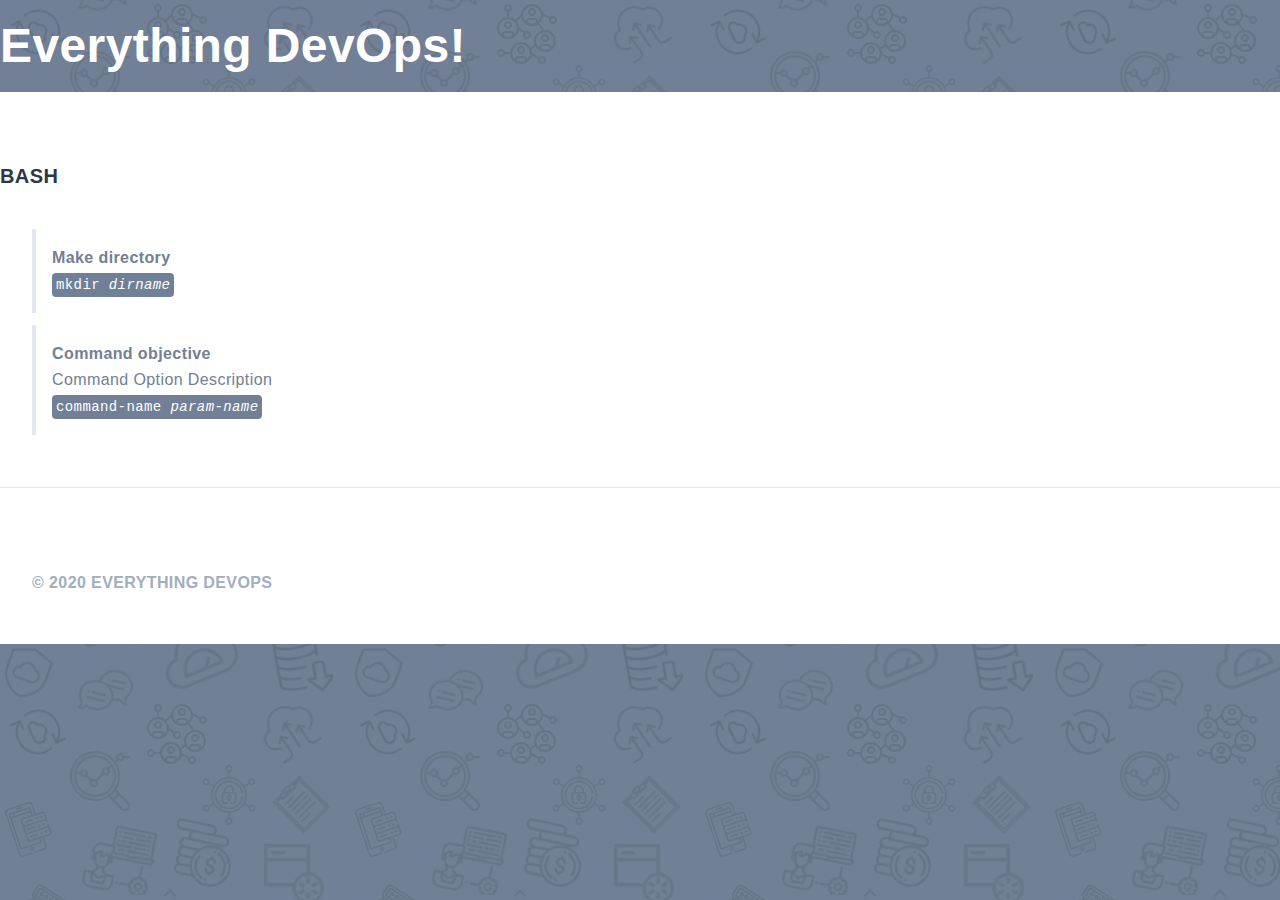
<file: bash.html>
<!DOCTYPE html>
<html lang="en">

<head>
  <meta charset="UTF-8" />
  <meta name="viewport" content="width=device-width, initial-scale=1.0" />
  <meta http-equiv="X-UA-Compatible" content="ie=edge" />
  <title>Site title</title>
  <meta name="description" content="" />
  <meta name="keywords" content="" />
  <meta name="author" content="" />

  <link href="./css/tailwind.min.css" rel="stylesheet" />
  <link href="./css/custom.css" rel="stylesheet" />
</head>

<body class="gradient leading-relaxed tracking-wide flex flex-col">
  <div class="container mx-auto">
    <div class="px-3 lg:px-0">
      <h1 class="my-4 text-2xl md:text-3xl lg:text-5xl font-black leading-tight text-white">
        Everything DevOps!
      </h1>
    </div>
  </div>

  <section class="bg-white border-b py-10 ">
    <div class="container mx-auto flex flex-wrap">
      <h2 class="w-full my-2 text-xl font-black leading-tight text-gray-800 lg:mt-8">
        BASH
      </h2>

      <div class="container mx-auto mt-8 px-8">

        <div class="border-l-4 border-black-500 p-4 mb-3">
          <p class="font-bold text-gray-600">Make directory</p>
          <code class="bg-gray-600 text-white p-1 rounded text-sm">mkdir <i>dirname</i></code>
        </div>

        <div class="border-l-4 border-black-500 p-4 mb-3">
          <p class="font-bold text-gray-600">Command objective</p>
          <p class="text-gray-600">Command Option Description</p>
          <code class="bg-gray-600 text-white p-1 rounded text-sm">command-name <i>param-name</i></code>
        </div>

      </div>
    </div>
  </section>
  <!--Footer-->
  <footer class="bg-white ">
    <div class="container mx-auto mt-8 px-8">
      <div class="w-full flex flex-col md:flex-row py-6">

        <div class="flex-1">
          <br>
          <p class="uppercase font-extrabold text-gray-500 md:mb-6">&copy; 2020 Everything Devops</p>
        </div>
      </div>
    </div>
  </footer>

  <script>
    /*Toggle dropdown list*/
    /*https://gist.github.com/slavapas/593e8e50cf4cc16ac972afcbad4f70c8*/

    var navMenuDiv = document.getElementById("nav-content");
    var navMenu = document.getElementById("nav-toggle");

    document.onclick = check;
    function check(e) {
      var target = (e && e.target) || (event && event.srcElement);

      //Nav Menu
      if (!checkParent(target, navMenuDiv)) {
        // click NOT on the menu
        if (checkParent(target, navMenu)) {
          // click on the link
          if (navMenuDiv.classList.contains("hidden")) {
            navMenuDiv.classList.remove("hidden");
          } else {
            navMenuDiv.classList.add("hidden");
          }
        } else {
          // click both outside link and outside menu, hide menu
          navMenuDiv.classList.add("hidden");
        }
      }
    }
    function checkParent(t, elm) {
      while (t.parentNode) {
        if (t == elm) {
          return true;
        }
        t = t.parentNode;
      }
      return false;
    }
  </script>
</body>

</html>
</file>
<file: css/custom.css>
html {
	font-family: "Inter", -apple-system, BlinkMacSystemFont, "Segoe UI",
	Roboto, "Helvetica Neue", Arial, "Noto Sans", sans-serif,
	"Apple Color Emoji", "Segoe UI Emoji", "Segoe UI Symbol",
	"Noto Color Emoji";
}

.gradient {
	background-color: #718096;
	background-image: url("../pattern.png");
}
.gradient-bg{
	background-image:  linear-gradient(-225deg, #cbbacc 0%, #2580b3 100%);
}
button,
.gradient2 {
	background-color: #f39f86;
	background-image: linear-gradient(315deg, #f39f86 0%, #f9d976 74%);
}

/* Browser mockup code
* Contribute: https://gist.github.com/jarthod/8719db9fef8deb937f4f
* Live example: https://updown.io
*/

.browser-mockup {
	border-top: 2em solid rgba(230, 230, 230, 0.7);
	position: relative;
	height: 60vh;
}

.browser-mockup:before {
	display: block;
	position: absolute;
	content: "";
	top: -1.25em;
	left: 1em;
	width: 0.5em;
	height: 0.5em;
	border-radius: 50%;
	background-color: #f44;
	box-shadow: 0 0 0 2px #f44, 1.5em 0 0 2px #9b3, 3em 0 0 2px #fb5;
}

.browser-mockup>* {
	display: block;
}
</file>
